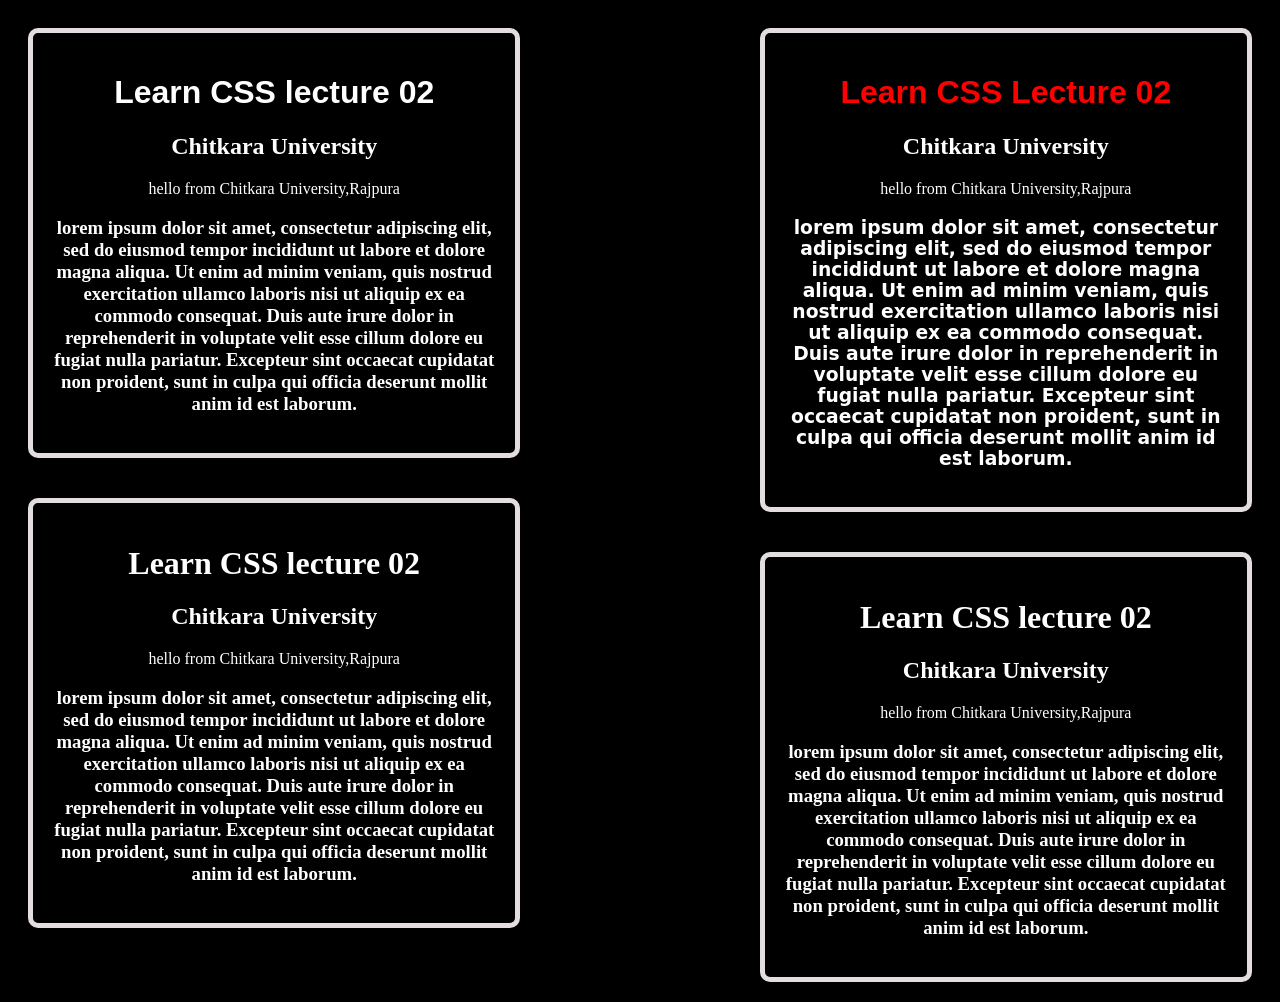
<file: lec_02/index.html>
<!DOCTYPE html>
<html lang="en">
<head>
    <meta charset="UTF-8">
    <meta name="viewport" content="width=device-width, initial-scale=1.0">
    <meta name="description" content="Learn Css Lec 02">
    <meta keywords="Learn Css lecture 02">
    <meta author="Krish">
    <link rel="preconnect" href="https://fonts.googleapis.com">
    <link rel="preconnect" href="https://fonts.gstatic.com" crossorigin>
    <link href="https://fonts.googleapis.com/css2?family=Geist+Pixel&family=Montenegrin+Gothic+One&family=Playwrite+NZ:wght@100..400&family=Yuyu+Short&display=swap" rel="stylesheet">
    <link rel="stylesheet" href="style.css">
    <title>Lrean CSS lecture 02</title>
</head>
<body>
    <div class ="container1">
        <h1 id ="first">Learn CSS lecture 02</h1>
        <h2>Chitkara University</h2>
        <p>hello from Chitkara University,Rajpura</p>
        <h3 id="h3">lorem ipsum dolor sit amet, consectetur adipiscing elit, sed do eiusmod tempor incididunt ut labore et dolore magna aliqua. Ut enim ad minim veniam, quis nostrud exercitation ullamco laboris nisi ut aliquip ex ea commodo consequat. Duis aute irure dolor in reprehenderit in voluptate velit esse cillum dolore eu fugiat nulla pariatur. Excepteur sint occaecat cupidatat non proident, sunt in culpa qui officia deserunt mollit anim id est laborum. </h3>
    </div>
    <div class ="container2">
        <h1 id ="second">Learn CSS lecture 02</h1>
        <h2>Chitkara University</h2>
        <p>hello from Chitkara University,Rajpura</p>
        <h3>lorem ipsum dolor sit amet, consectetur adipiscing elit, sed do eiusmod tempor incididunt ut labore et dolore magna aliqua. Ut enim ad minim veniam, quis nostrud exercitation ullamco laboris nisi ut aliquip ex ea commodo consequat. Duis aute irure dolor in reprehenderit in voluptate velit esse cillum dolore eu fugiat nulla pariatur. Excepteur sint occaecat cupidatat non proident, sunt in culpa qui officia deserunt mollit anim id est laborum. </h3>
    </div>
    <div class ="container3">
        <h1>Learn CSS lecture 02</h1>
        <h2>Chitkara University</h2>
        <p>hello from Chitkara University,Rajpura</p>
        <h3>lorem ipsum dolor sit amet, consectetur adipiscing elit, sed do eiusmod tempor incididunt ut labore et dolore magna aliqua. Ut enim ad minim veniam, quis nostrud exercitation ullamco laboris nisi ut aliquip ex ea commodo consequat. Duis aute irure dolor in reprehenderit in voluptate velit esse cillum dolore eu fugiat nulla pariatur. Excepteur sint occaecat cupidatat non proident, sunt in culpa qui officia deserunt mollit anim id est laborum. </h3>
    </div>
    <div class ="container4">
        <h1>Learn CSS lecture 02</h1>
        <h2>Chitkara University</h2>
        <p>hello from Chitkara University,Rajpura</p>
        <h3>lorem ipsum dolor sit amet, consectetur adipiscing elit, sed do eiusmod tempor incididunt ut labore et dolore magna aliqua. Ut enim ad minim veniam, quis nostrud exercitation ullamco laboris nisi ut aliquip ex ea commodo consequat. Duis aute irure dolor in reprehenderit in voluptate velit esse cillum dolore eu fugiat nulla pariatur. Excepteur sint occaecat cupidatat non proident, sunt in culpa qui officia deserunt mollit anim id est laborum. </h3>
    </div>
    
</body>
</html>
</file>
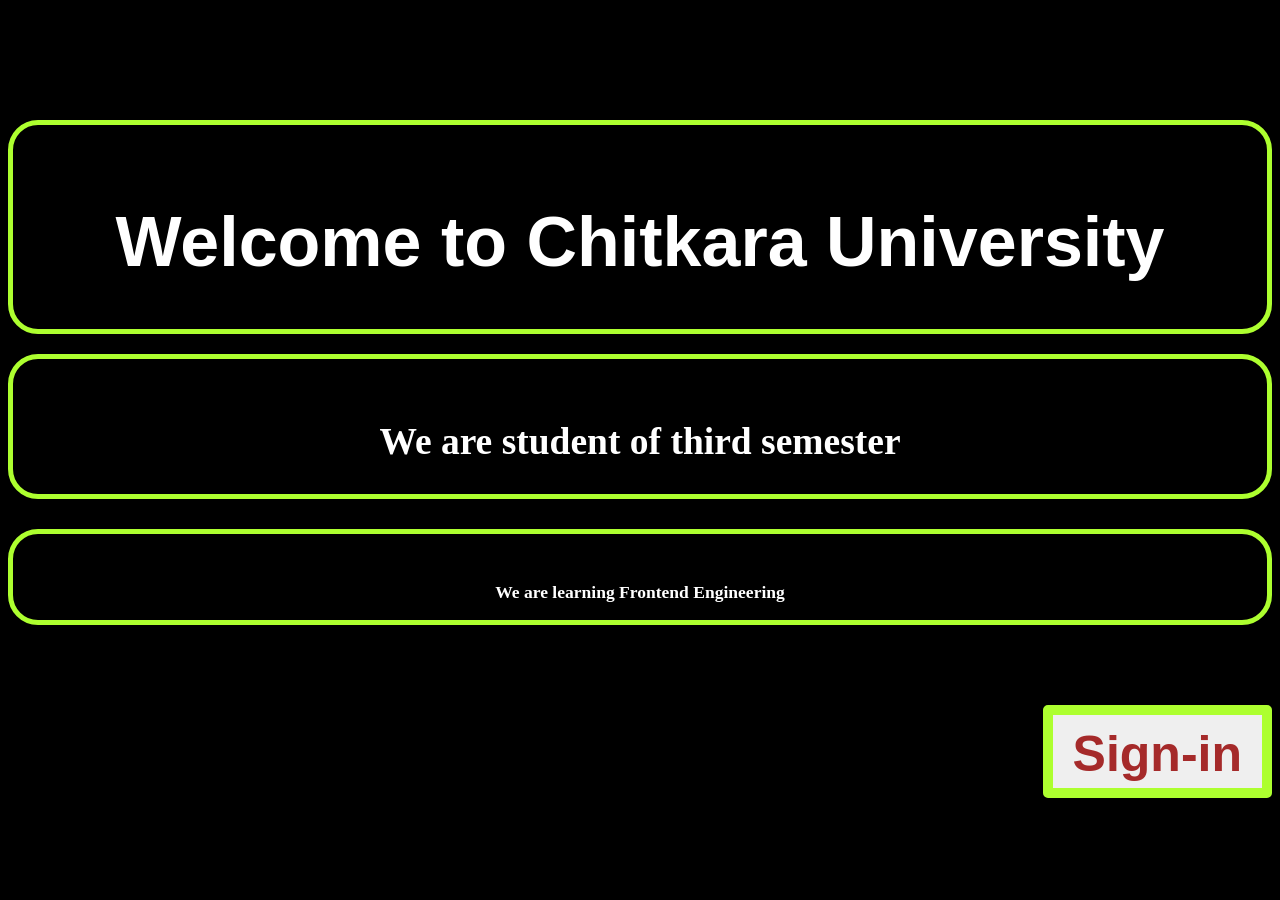
<file: lec_04/index.html>
<!DOCTYPE html>
<html lang="en">
<head>
    <meta charset="UTF-8">
    <meta name="viewport" content="width=device-width, initial-scale=1.0">
    <meta description="learn css">
    <meta author="Krish">
    <link rel="stylesheet" href="style.css">
    <link rel="preconnect" href="https://fonts.googleapis.com">
    <link rel="preconnect" href="https://fonts.gstatic.com" crossorigin>
    <link href="https://fonts.googleapis.com/css2?family=Geist+Pixel&family=Kameron:wght@400..700&family=Montenegrin+Gothic+One&family=Playwrite+NZ:wght@100..400&family=Yuyu+Short&display=swap" rel="stylesheet">
    <title>Learn css 04</title>
</head>
<body>
    <div class="Header1">
        <h1>Welcome to Chitkara University</h1>
    </div>
    <div class ="Header2">
        <h2>We are student of third semester</h2>
    </div>
    <div class="Header3">
       <h3>We are learning Frontend Engineering</h3> 
    </div>
    <div>
        <button class ="btn">Sign-in</button>
    </div>
</body>
</html>
</file>
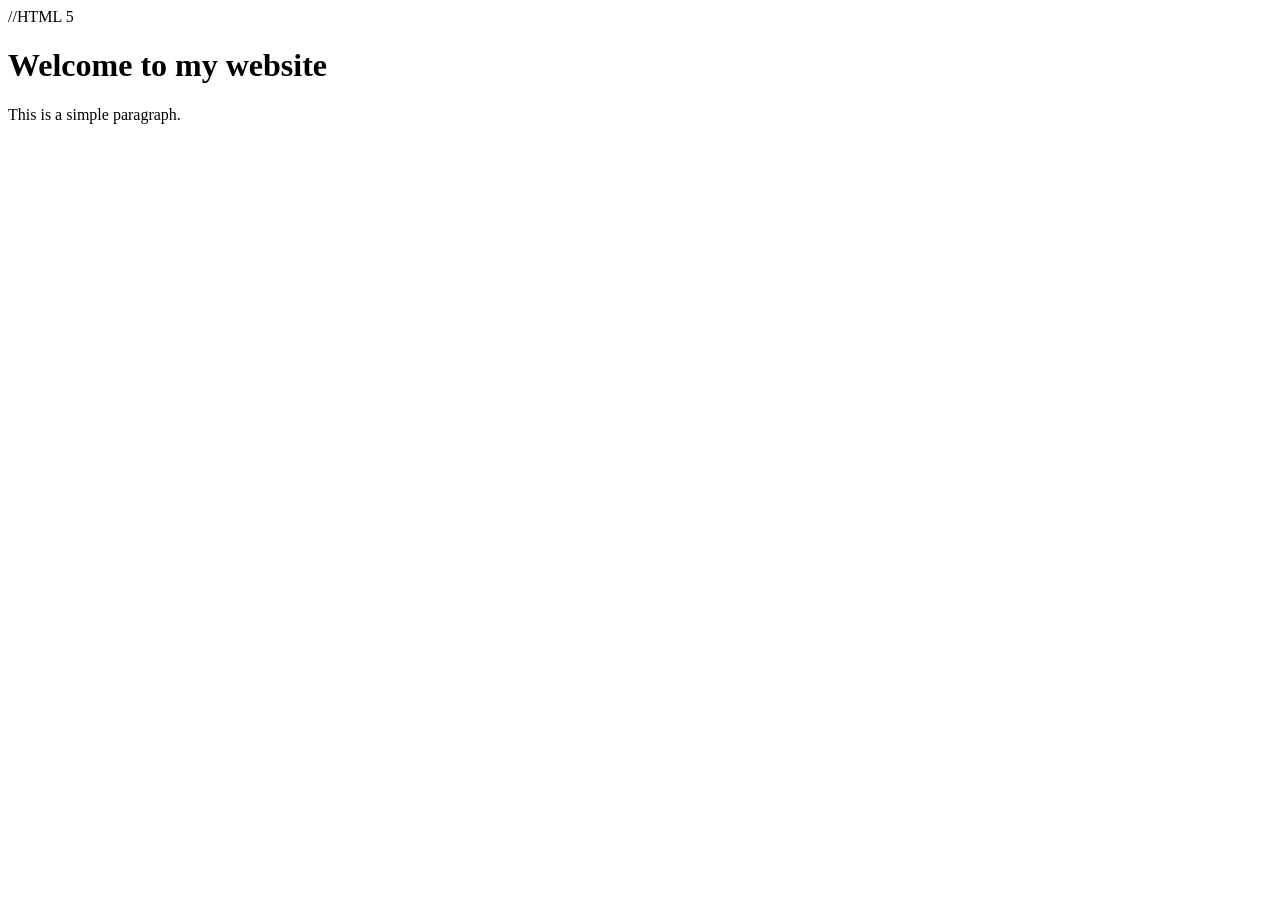
<file: index2.html>
//HTML 5
<!DOCTYPE html>
<html>
    <head>
         <title>My Website</title>
    </head>
    <body>
        <h1>Welcome to my website</h1>
        <p>This is a simple paragraph.</p>
    </body>
    
</html>
</file>
<file: lec_02/style.css>
body{
    background-color: rgb(0, 0, 0);
}
.container1{
    text-align: center;
    float: right;
    color: white;
    margin: 20px;
    padding: 20px;
    border-radius: 10px;
    border: 5px solid rgb(228, 221, 221);
    width: 35%;
    height: 10%;
    
}
.container2{
     text-align: center;
     float: left;
    color: white;
    margin: 20px;
    padding: 20px;
    border-radius: 10px;
    border: 5px solid rgb(228, 221, 221);
    width: 35%;
    height: 10%;
}
.container3{
     text-align: center;
     float: left;
    color: white;
    margin: 20px;
    padding: 20px;
    border-radius: 10px;
    border: 5px solid rgb(228, 221, 221);
    width: 35%;
    height: 10%;
}
.container4{
     text-align: center;
     float: right;
    color: white;
    margin: 20px;
    padding: 20px;
    border-radius: 10px;
    border: 5px solid rgb(228, 221, 221);
    width: 35%;
    height: 10%;
}

#first{
    font-family: 'Gill Sans', 'Gill Sans MT', Calibri, 'Trebuchet MS', sans-serif;
    color: red;
    text-transform: capitalize;
}
#second{
    font-family: "Yuyu Short", sans-serif;
}
#h3{
    text-align: center;
    font-family: system-ui, -apple-system, BlinkMacSystemFont, 'Segoe UI', Roboto, Oxygen, Ubuntu, Cantarell, 'Open Sans', 'Helvetica Neue', sans-serif;
}
</file>
<file: lec_04/style.css>
body{
    background-color: black;
    padding-top: 70px;
    margin-top: 50px;
}

.Header1{
    color: white;
    text-align: center;
    border: 5px solid greenyellow;
    border-radius: 30px;
    padding-top: 30px;
    margin-bottom: 20px;
    font-size: 35px;
    font-family: "Yuyu Short", sans-serif;
    font-weight: 400;
    font-style: normal;

}

.Header2{
    color: white;
    text-align: center;
    border: solid greenyellow 5px;
    border-radius: 30px;
    padding-top: 30px;
    margin-bottom: 30px;
    font-size: 25px;
    font-family: "Montenegrin Gothic One", serif;
    font-weight: 400;
    font-style: normal;;
}
.Header3{
    color: white;
    text-align: center;
    border: greenyellow 5px solid;
    border-radius: 30px;
    padding-top: 30px;
    margin-bottom: 30px;
    font-size: 15px;
}   
.btn{
    color:brown;
    text-align: center;
    border: greenyellow 10px solid;
    border-radius: 5px;
    padding: 10px 20px;
    cursor: pointer;
    font-size: 50px;
    font-family: Arial, Helvetica, sans-serif;
    float: right;
    margin-top: 50px;
    font-weight: bold;
    padding-bottom: 5px;
    text-shadow: blue;
   

}
</file>
